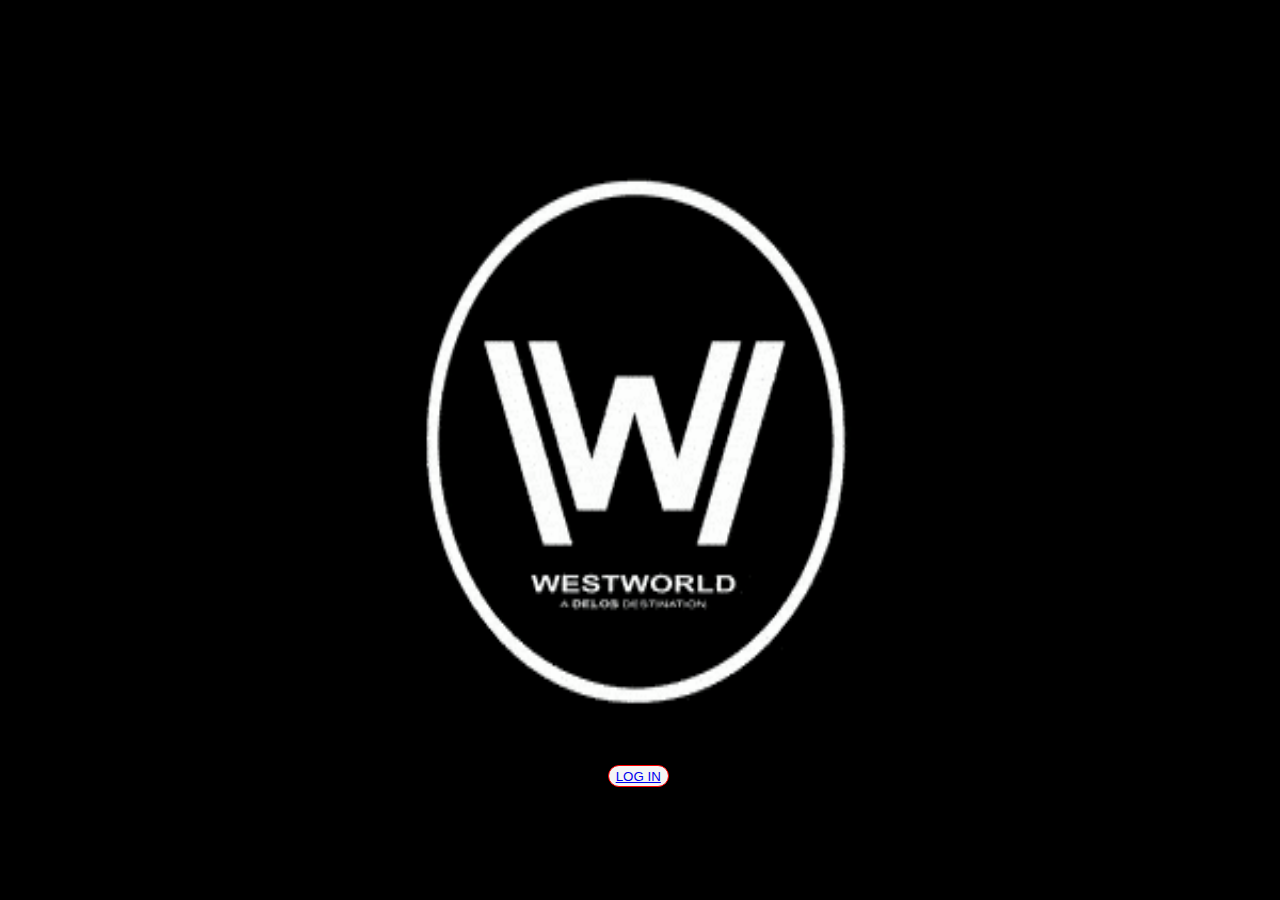
<file: index.html>
<!DOCTYPE html>
<html lang="en">

<head>
    <meta charset="UTF-8">
    <meta name="viewport" content="width=device-width, initial-scale=1.0">
    <meta http-equiv="X-UA-Compatible" content="ie=edge">
    <title>Document</title>
    <link rel="stylesheet" type="text/css" href="main.css">
</head>

<body>
    <div class="delosLogIn">
        <button>
            <a href="index2.html">Log In</a>
        </button>
    </div>

</body>

</html>
</file>
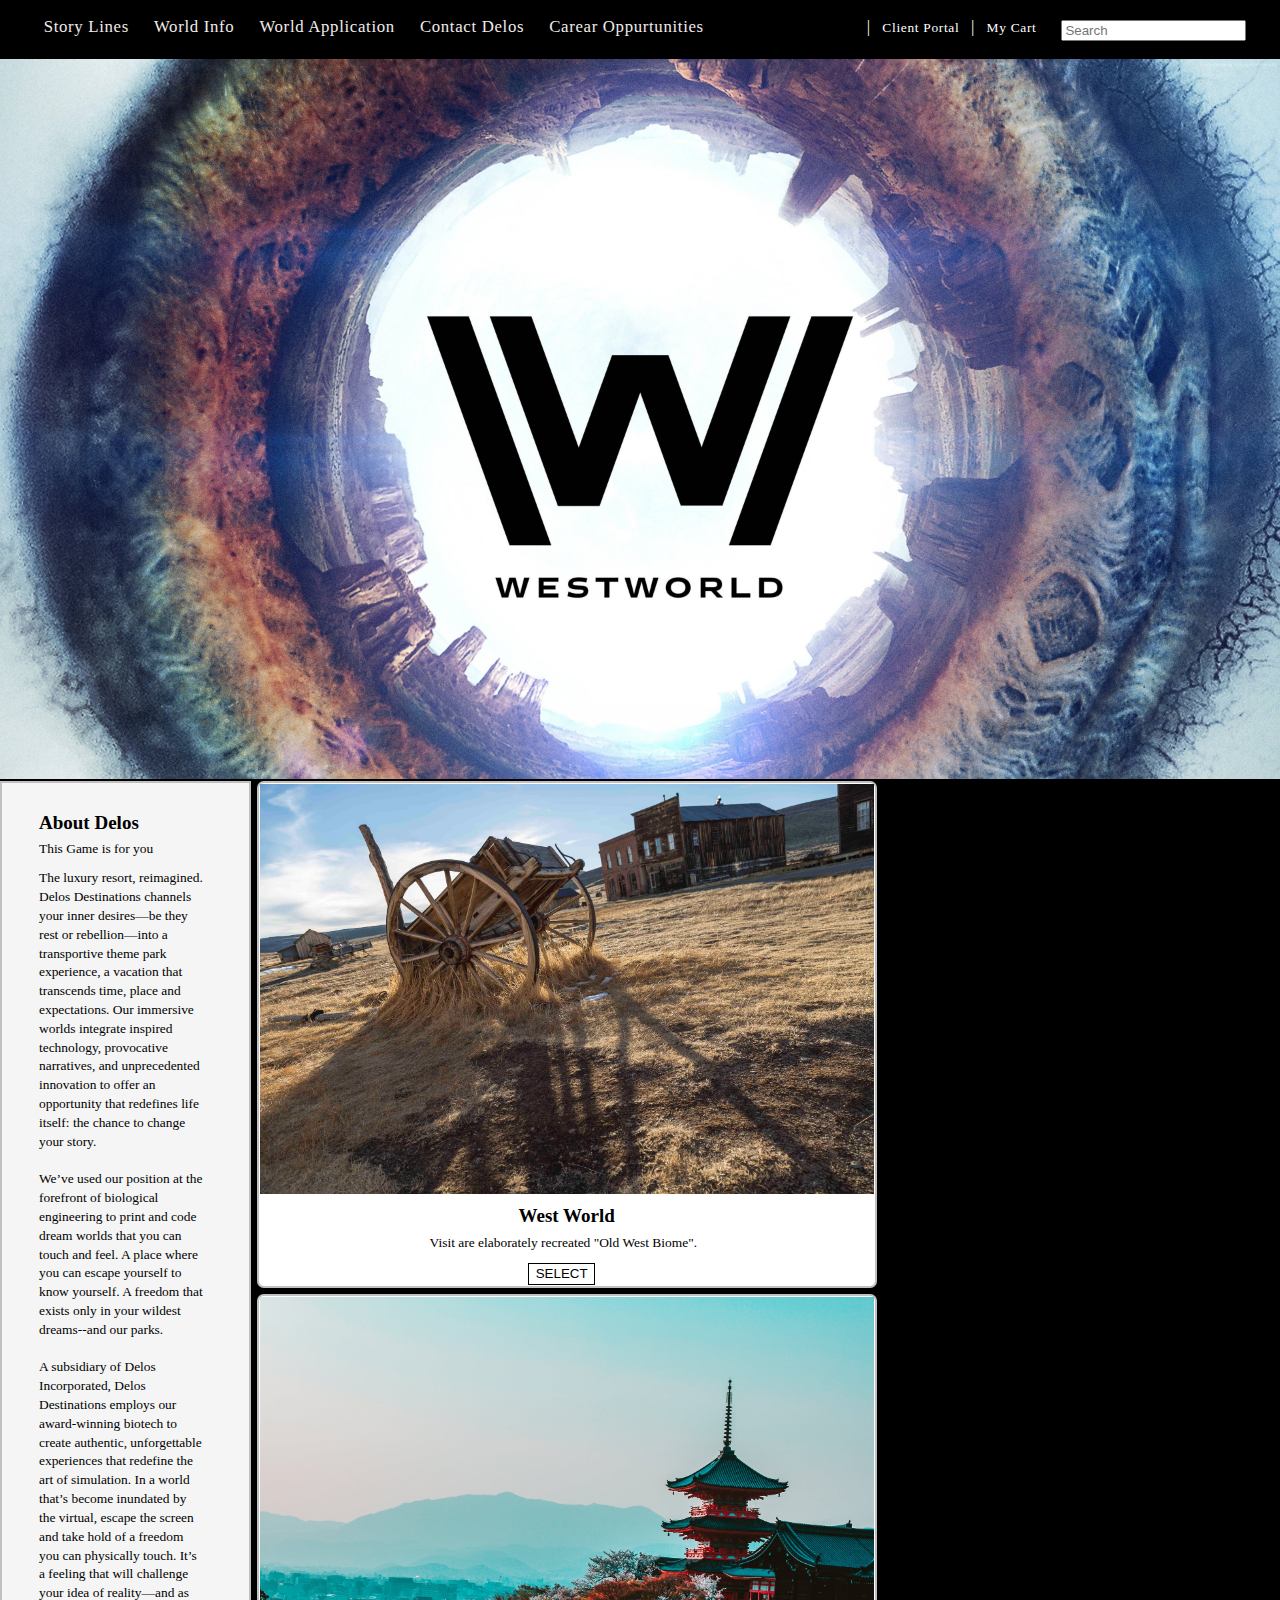
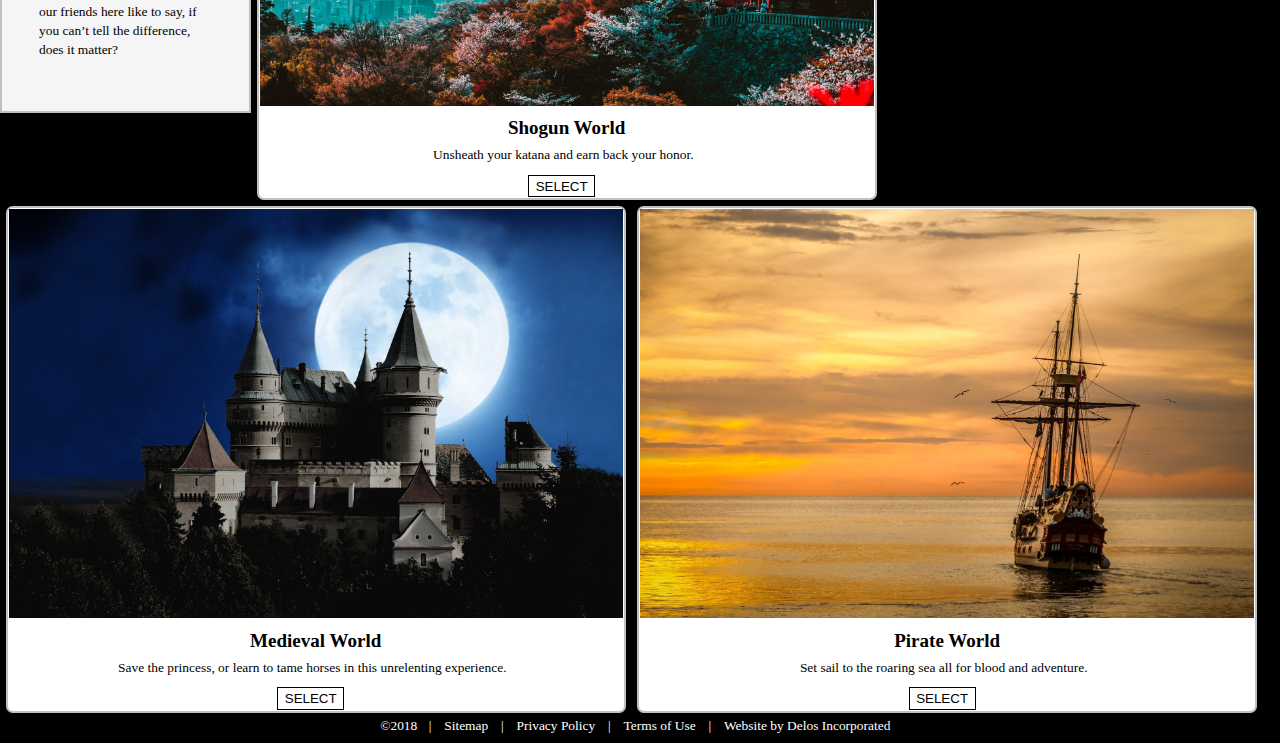
<file: index2.html>
<!DOCTYPE html>
<html lang="en">

<head>
    <meta charset="UTF-8">
    <meta name="viewport" content="width=device-width, initial-scale=1.0">
    <meta http-equiv="X-UA-Compatible" content="ie=edge">
    <title>Delos Incorporated</title>
    <link rel="stylesheet" type="text/css" href="main2.css">
    <link rel="stylesheet" href="https://use.fontawesome.com/releases/v5.3.1/css/all.css" integrity="sha384-mzrmE5qonljUremFsqc01SB46JvROS7bZs3IO2EmfFsd15uHvIt+Y8vEf7N7fWAU"
        crossorigin="anonymous">
</head>
<body>
    <header>
        <div class="Banner">
        <div class="contentWrapper">
            <!--Social Media-->
            <nav id="utilityMenu">
                <ul>
                    <li><a href="#"><i class="fab fa-facebook" alt="Facebook" border="0" class="socialMedia"></i></a></li>
                    <li><a href="#"><i class="fab fa-twitter-square" alt="Twitter" border="0" class="socialMedia"></i></a></li>
                    <li><a href="#"><i class="fab fa-youtube-square" alt="Youtube" border="0" class="socialMedia"></i></a></li>
                    <li><a href="#"><i class="fab fa-google-plus-square" alt="Google" border="0" class="socialMedia"></i></a></li>
                    <li><a href="#"><i class="fab fa-reddit-square" alt="Reddit" border="0" class="socialMedia"></i></a></li>
                    <li class="acctNav"><a href="#">Client Portal</a></li>
                    <li class="acctNav"><a href="#">My Cart</a></li>
                    <li><input type="search" id="search" placeholder="Search"></li>
                </ul>
            </nav>
            <!--Navigation Menu-->
            <nav>
                <ul>
                    <li><a href="#">Story Lines</a></li>
                    <li><a href="#">World Info</a></li>
                    <li><a href="#">World Application</a></li>
                    <li><a href="#">Contact Delos</a></li>
                    <li><a href="#">Carear Oppurtunities</a></li>
                </ul>
            </nav>
        </div>
        </div>
    </header>
    <section id="centerFold">
        <img class="heroImage" src="./img/delosHomePage3.jpg" alt="centerFoldImage">
    </section>
    <section id="sidebar">
        <div class="contentWrapper">
            <!--Sidebar Text-->
            <h2>About Delos</h2>
            <p>This Game is for you</p>
            <p> The luxury resort, reimagined. Delos Destinations channels your inner desires—be they rest or rebellion—into
                a transportive theme park experience, a vacation that transcends time, place and expectations. Our immersive
                worlds integrate inspired technology, provocative narratives, and unprecedented innovation to offer an opportunity
                that redefines life itself: the chance to change your story.
                <br><br> 
                We’ve used our position at the forefront of biological engineering to print and code dream worlds
                that you can touch and feel. A place where you can escape yourself to know yourself. A freedom that exists
                only in your wildest dreams--and our parks.
                <br><br> 
                A subsidiary of Delos Incorporated, Delos Destinations employs our award-winning biotech to create
                authentic, unforgettable experiences that redefine the art of simulation. In a world that’s become inundated
                by the virtual, escape the screen and take hold of a freedom you can physically touch. It’s a feeling that
                will challenge your idea of reality—and as our friends here like to say, if you can’t tell the difference,
                does it matter?
            </p>
        </div>
    </section>
    <section id="main">
        <!--Main Section-->
        
        <!--Four Different Worlds-->
        <div class="panel">
            <img src="./img/westWorldBiome.jpeg" class="worldStyle" alt="westWorldBiome" border="0" />
            <center>
                <h2>West World</h2>
                <p>Visit are elaborately recreated "Old West Biome".</p>
                <button>Select</button>
            </center>
        </div>
        <div class="panel">
            <img src="./img/shogunWorldBiome.jpeg" class="worldStyle" alt="shogunWorldBiome" border="0" />
            <center>
                <h2>Shogun World</h2>
                <p>Unsheath your katana and earn back your honor.</p>
                <button>Select</button>
            </center>
        </div>
        <div class="panel">
            <img src="./img/medievalWorldBiome.jpeg" class="worldStyle" alt="medievalWorldBiome" border="0" />
            <center>
                <h2>Medieval World</h2>
                <p>Save the princess, or learn to tame horses in this unrelenting experience.</p>
                <button>Select</button>
            </center>
        </div>
        <div class="panel">
            <img src="./img/pirateWorldBiome.jpeg" class="worldStyle" alt="pirateWorldBiome" border="0" />
            <center>
                <h2>Pirate World</h2>
                <p>Set sail to the roaring sea all for blood and adventure.</p>
                <button>Select</button>
            </center>
        </div>
    </section>
    <div class="clear"></div>
    <footer>
        <!--Legal items, navigational items-->
        <span>&copy;2018 </span>
        <ul id="menuFooter">
            <li><a href="#">Sitemap</a></li>
            <li><a href="#">Privacy Policy</a></li>
            <li><a href="#">Terms of Use</a></li>
            <li>Website by Delos Incorporated</li>
        </ul>
    </footer>
</body>
</html>
</file>
<file: main.css>
body {
    font-size: 70%;
    font-family: "Palatino Linotype", "Book Antiqua", Palatino, serif;
    background: black url("./img/westWorldDesktop3.gif") no-repeat fixed top center;
    padding: 0;
    margin: 0;
    background-size: 100% 100%;
    background-size: 100% 100%;
    background-size: 100% 100%;
    background-size: 100% 100%;
}

.delosLogIn {
    position: absolute;
    left: 47.5%;
    top: 85%;
}

button {
    color: black;
    background-color: whitesmoke;
    display: inline-block;
    margin: 0 0.75em 0 0;
    padding: 0.2em 0.5em;
    border: 1px solid red;
    text-transform: uppercase;
    border-radius: 12px;
}
button:hover {
    background-color: #FBF3DB;
    border: 1px solid blue;
}
</file>
<file: main2.css>
/*Common elements*/
body {
    font-size: 70%;
    font-family: "Palatino Linotype", "Book Antiqua", Palatino, serif;
    background:  black;
    padding: 0;
    margin: 0;
    background-size: 100% 100%;
    background-size: 100% 100%;
    background-size: 100% 100%;
    background-size: 100% 100%;
}
h1 {
    color: white;
    font-size: 2.0em;
    margin: 0.5em 0 0.5em 0;
    padding: 0;
}
h2 {
    color: black;
    font-size: 1.7em;
    padding: 0px;
    margin: 0.5em 0 0.35em 0;
}
p {
    font-size: 1.2em;
    line-height: 1.4em;
    color: black;
    padding: 0px;
    margin: 0px 0.5em 0.75em 0px;
}
a, a:visited {
    color: red;
}
a:hover {
    color: #333;
}
hr {
    padding: 0;
    margin: 1.5em 1.5em 0.75em 0.5em;
}

.contentWrapper {
    margin: 0 auto;
    padding: 0 3.0em;
}
div.clear { 
    clear:both;
    font-size: 1%;
}
/*Header*/
.Banner {
    background-image: black;
    padding: 0em 0 0 0;
    margin: 0 0 2.0em;
    max-width: 100%;
    max-height: 100%;
    } 

    header h1 {
    font-family: "Times New Roman", Times, serif;
    color: #745b2f;
    font-size: 7.5em;
    letter-spacing: -0.025em;
    margin: 0;    
    }
    header h2 {
    font-weight: 300;
    font-size: 3.8em;
    color: white;
    margin: -0.4em 0 0 1.0em;
    text-transform: uppercase;
    letter-spacing: 0.05em;
    } 
/* Nav Bars */
nav {
    color: #000;
    font-size: 1.5em;
    letter-spacing: 0.04em;
    padding: 0em 0em 0em;
    margin: 1.0em 0 ;  /*Black outline around storylines*/
}
nav ul {
    margin: 0;
    padding: 0;
    list-style: none;
}
nav li {
    display: inline-block;
    margin: 0;
}
nav li a, nav li a:visited {
    text-decoration: none;
    color: rgb(241, 235, 234);
    padding: 0.3em 0.6em;
}
nav li a:hover {
    color: red;
    background-color: rgba(252,251,243,0.75);
}
nav#utilityMenu {
    float: right;
    margin: 0em 0 0 0;
    padding: 0.0em;
    background-color: black;
    height: 1.3em;
}
nav#utilityMenu li {
    padding: 0 0 4em 0 0.0em;
    vertical-align: middle;    
}
nav#utilityMenu ul li.acctNav a, nav#utilityMenu ul li.acctNav a:visited {
    color: #fff;
    text-decoration: none;
    display: inline-block;
    height: 1.3em;
    padding: 0.5em;
    margin: -0.4em 0 0 0;
    font-size: 0.8em;
}
nav#utilityMenu ul li.acctNav a.active {
    background-color: red;
}
nav#utilityMenu ul li.acctNav a:hover {
    background-color: rgba(252,251,243,0.7);
    color: red;
}
nav#utilityMenu li a, nav#utilityMenu li a:visited { padding: 0;}
nav#utilityMenu li a:hover { background-color: transparent;}
nav#utilityMenu ul li input#search {
    vertical-align: middle;
    margin: 0 0 0 1.0em;
}
nav#utilityMenu ul li.acctNav::before, nav#utilityMenu ul li input#search::before {
    content: "| ";
    color: #FCFBE6;
}

/*Hero Image */
.heroImage {
    width: 100%;
}
/*Sidebar Section*/
section#sidebar {
    width: 238px;
    float: left;
    position: relative;
    display: block;
    background-color: whitesmoke;
    margin: 0em 0 2.8em 0em;
    padding: 1.7em 0.5em 3.7em 0.3em; /*This is the interior of the sidebar */
    border-left: silver solid 2px;
    border-top: silver solid 2px;
    border-bottom: silver solid 2px;
    border-right: silver solid 2px;
   }
/*Main Section*/

section #main { 
    
    background-color: whitesmoke;
    margin: 0 0 2.0em;
    padding: 1.5em  0 2.0em 1.5em;
    display: inline-block;
    border-radius: 2em;
    box-shadow: 1px 1px 5px #777;/* offset-x | offset-y | blur-radius | color */
    }
   
    img {
    max-width: 100%;
    max-height: 100%;
    }

   section div.panel{  /*This is the sizing of the Different Biomes*/
    float: left;
    position: relative;
    width: 614px;
    margin: 0 0.5em 0.5em 0.5em;
    padding: 0.1em;
    background-color: #fff;
    border-left: silver solid 2px;
    border-top: silver solid 2px;
    border-bottom: silver solid 2px;
    border-right: silver solid 2px;
    border-radius: 0.6em;
   }
   section div.panel img.worldStyle {
    width: 100%;
   }

   button {
    color: black;
    background-color: #FFF;
    display: inline-block;
    margin: 0 0.75em 0 0;
    padding: 0.2em 0.5em;
    border: 1px solid black;
    text-transform: uppercase;
}
button:hover {
    background-color: whitesmoke;
    border: 1px solid red;
}

/*Footer*/
footer {
    background-color: transparent;
    height: 25px;
    font-size: 1.2em;
    color: #fff;
    width: 100%;
    text-align: center;
    padding: 0em 0 0em;
}
footer ul#menuFooter {
    display: inline-block;
    list-style: none;
    margin: 0 0 0 0.6em;
    padding: 0;
}
footer ul li {
    display: inline-block;
    padding: 0 0.7em 0 0;
    margin: 0;
}
footer ul li::before {
    content: "| ";
    padding-right: 0.7em;
}
footer a, footer a:visited {
    color: #fff;
    text-decoration: none;
}
footer a:hover {
    color: #fff;
    text-decoration: underline;
}
</file>
